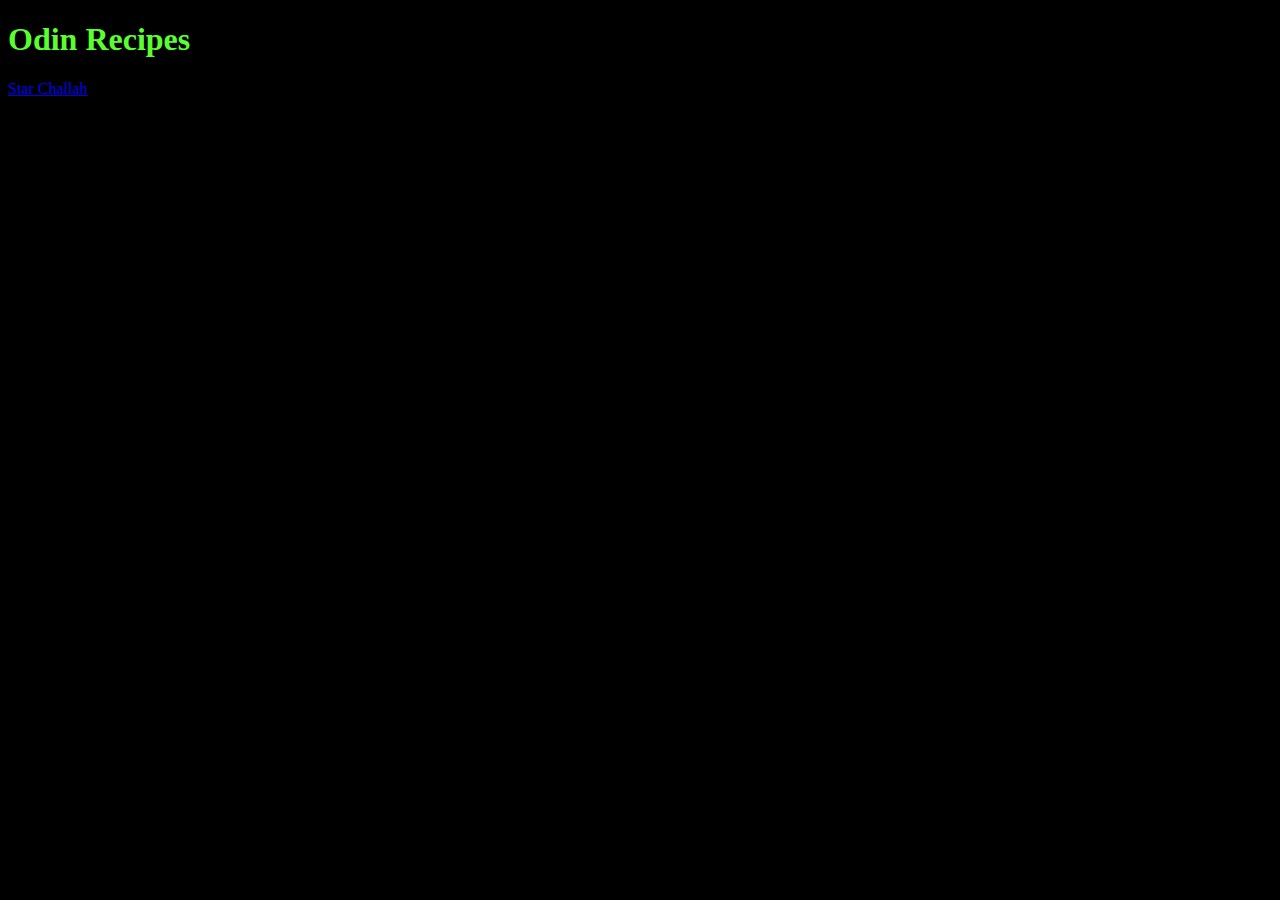
<file: index.html>
<!DOCTYPE html>
<html lang="en">
    <link rel="stylesheet" href="style.css">
<head>
    
    <meta charset="UTF-8">
    <meta http-equiv="X-UA-Compatible" content="IE=edge">
    <meta name="viewport" content="width=device-width, initial-scale=1.0">
    <title>Odin-Recipes</title>
</head>
<body>
    <h1>Odin Recipes</h1>
    <a href="../odin-recipes/recipes/StarC.html">Star Challah</a>
</body>
</html>
</file>
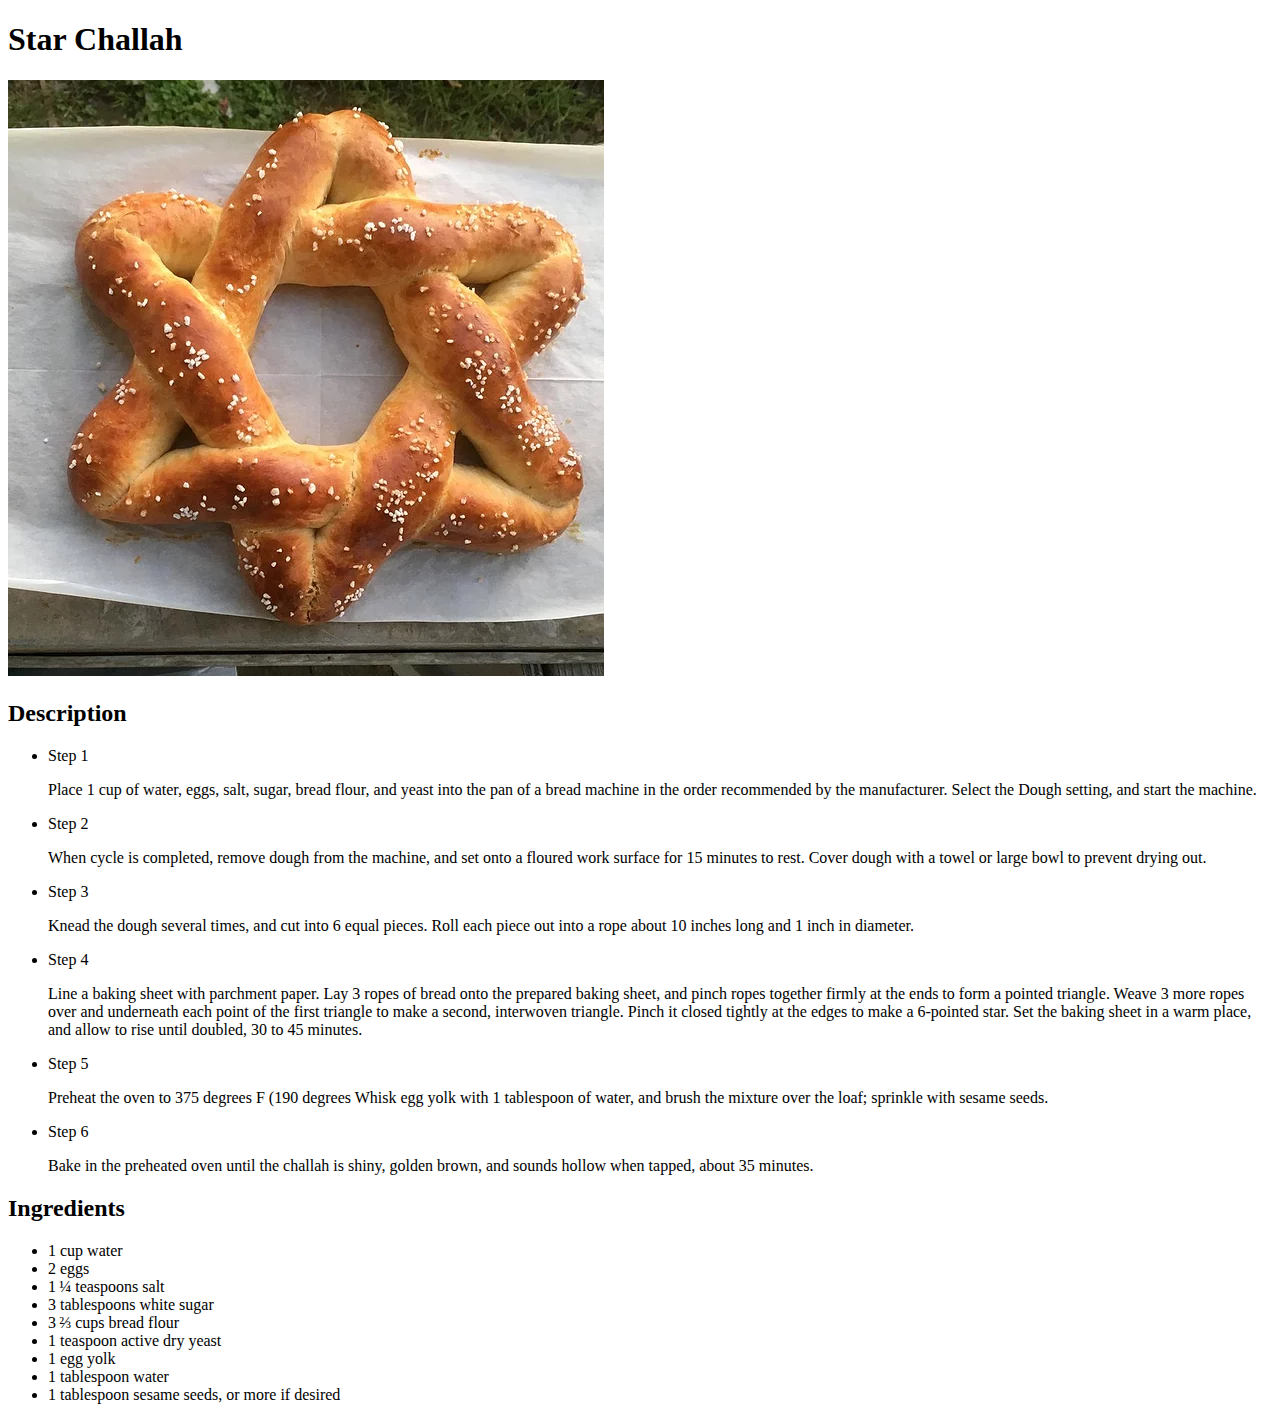
<file: recipes/StarC.html>
<!DOCTYPE html>
<html lang="en">
<head>
    <meta charset="UTF-8">
    <meta http-equiv="X-UA-Compatible" content="IE=edge">
    <meta name="viewport" content="width=device-width, initial-scale=1.0">
    <title>Star Challah</title>
</head>
<body>
    <h1>Star Challah</h1>
    <img src="../Images/image.webp">
    <h2>Description</h2>
    <ul>
        <li>Step 1</li>
        <p>
            Place 1 cup of water, eggs, salt, sugar, bread flour, 
            and yeast into the pan of a bread machine in the order
            recommended by the manufacturer.
            Select the Dough setting, and start the machine.
        </p>
        <li>Step 2</li>
        <p>
            When cycle is completed, remove dough from the machine, 
            and set onto a floured work surface for 15 minutes to rest. 
            Cover dough with a towel or large bowl to prevent drying out.
        </p>
        <li>Step 3</li>
        <p>
            Knead the dough several times, and cut into 6 equal pieces.
            Roll each piece out into a rope about 10 inches long and 1 inch in diameter.
        </p>
        <li>Step 4</li>
        <p>
            Line a baking sheet with parchment paper. 
            Lay 3 ropes of bread onto the prepared baking sheet,
            and pinch ropes together firmly at the ends to form a pointed triangle. 
            Weave 3 more ropes over and underneath each point of the first triangle to make a second,
            interwoven triangle. Pinch it closed tightly at the edges to make a 6-pointed star. 
            Set the baking sheet in a warm place, and allow to rise until doubled, 30 to 45 minutes.
        </p>
        <li>Step 5</li>
        <p>
            Preheat the oven to 375 degrees F (190 degrees 
            Whisk egg yolk with 1 tablespoon of water, and brush 
            the mixture over the loaf; sprinkle with sesame seeds.
        </p>
        <li>Step 6</li>
        <p>
            Bake in the preheated oven until the challah is shiny, 
            golden brown, and sounds hollow when tapped, about 35 minutes.
        </p>
    </ul>
    <h2>Ingredients</h2>
    <ul>
       <li> 1 cup water</li>
       <li>2 eggs</li>
       <li> 1 ¼ teaspoons salt</li>
       <li>3 tablespoons white sugar</li>
       <li>3 ⅔ cups bread flour</li>
       <li>1 teaspoon active dry yeast</li>
       <li>1 egg yolk</li>
       <li>1 tablespoon water</li>
       <li>1 tablespoon sesame seeds, or more if desired</li>
    </ul>
</body>
</html>
</file>
<file: style.css>
h1 {
    color: rgb(89, 255, 47);
}
body{
    color: rgba(248, 248, 248, 0.856);
    background: #000;
}
</file>
